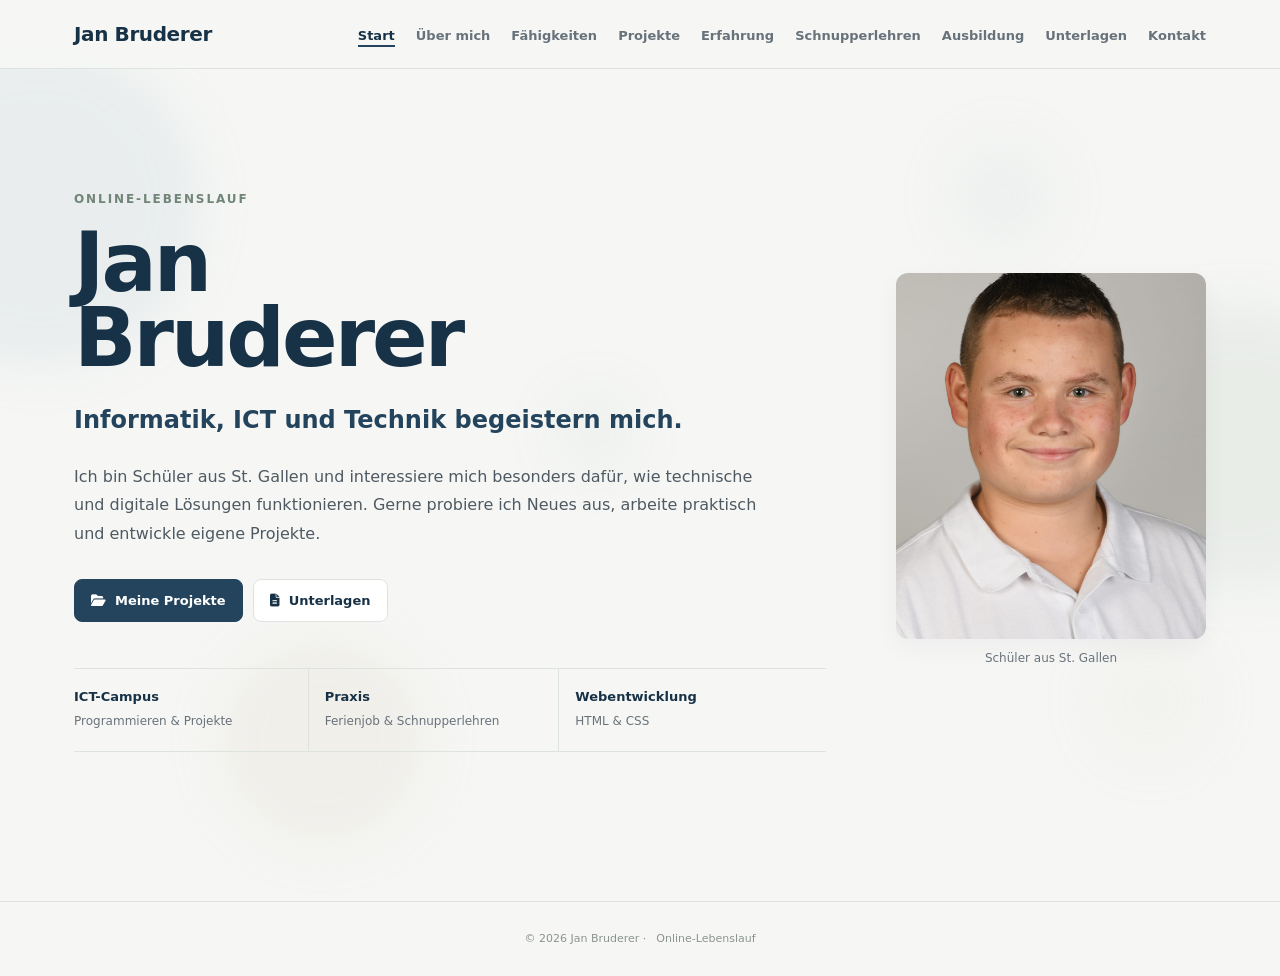
<file: index.html>
<!DOCTYPE html>
<html lang="de">

<head>
  <meta charset="UTF-8">

  <meta
    name="viewport"
    content="width=device-width, initial-scale=1.0"
  >

  <meta
    name="description"
    content="Online-Lebenslauf von Jan Bruderer – Schüler aus St. Gallen mit Interesse an Informatik, ICT und Technik."
  >

  <meta
    property="og:title"
    content="Jan Bruderer – Online-Lebenslauf"
  >

  <meta
    property="og:description"
    content="Schüler · Informatik · ICT · Technik"
  >

  <title>Jan Bruderer – Online-Lebenslauf</title>

  <link
    rel="stylesheet"
    href="style.css"
  >

  <link
    rel="stylesheet"
    href="https://cdnjs.cloudflare.com/ajax/libs/font-awesome/6.5.1/css/all.min.css"
  >

  <link
    rel="icon"
    href="data:image/svg+xml,<svg xmlns=%22http://www.w3.org/2000/svg%22 viewBox=%220 0 100 100%22><rect width=%22100%22 height=%22100%22 rx=%2220%22 fill=%22%2323445c%22/><text x=%2250%22 y=%2265%22 text-anchor=%22middle%22 font-size=%2246%22 font-family=%22Arial%22 font-weight=%22700%22 fill=%22white%22>JB</text></svg>"
  >

</head>


<body>


  <!-- ==============================
       HINTERGRUND
  =============================== -->

  <div class="bubbles">
    <div class="bubble"></div>
    <div class="bubble"></div>
    <div class="bubble"></div>
    <div class="bubble"></div>
    <div class="bubble"></div>
    <div class="bubble"></div>
  </div>


  <!-- ==============================
       NAVIGATION
  =============================== -->

  <nav class="navbar">

    <div class="nav-inner">

      <button
        class="logo"
        onclick="showPage('start')"
        type="button"
      >
        Jan Bruderer
      </button>


      <!-- Nur auf dem Handy sichtbar -->

      <button
        class="menu-toggle"
        id="menuToggle"
        aria-label="Navigation öffnen"
        aria-expanded="false"
        type="button"
      >
        <i class="fa-solid fa-bars"></i>
      </button>


      <div
        class="nav-links"
        id="navLinks"
      >

        <button
          class="active-btn"
          onclick="showPage('start')"
        >
          Start
        </button>

        <button onclick="showPage('ueber')">
          Über mich
        </button>

        <button onclick="showPage('faehigkeiten')">
          Fähigkeiten
        </button>

        <button onclick="showPage('projekte')">
          Projekte
        </button>

        <button onclick="showPage('erfahrung')">
          Erfahrung
        </button>

        <button onclick="showPage('schnupper')">
          Schnupperlehren
        </button>

        <button onclick="showPage('ausbildung')">
          Ausbildung
        </button>

        <button onclick="showPage('unterlagen')">
          Unterlagen
        </button>

        <button onclick="showPage('kontakt')">
          Kontakt
        </button>

      </div>

    </div>

  </nav>


  <!-- ==============================
       HAUPTINHALT
  =============================== -->

  <main class="page">


    <!-- ==============================
         START
    =============================== -->

    <section
      id="start"
      class="site-page active"
    >

      <div class="start-layout">


        <div class="start-text">

          <div class="eyebrow">
            Online-Lebenslauf
          </div>

          <h1>
            Jan<br>Bruderer
          </h1>

          <p class="subtitle">
            Informatik, ICT und Technik begeistern mich.
          </p>

          <p class="hero-text">
            Ich bin Schüler aus St. Gallen und interessiere mich besonders
            dafür, wie technische und digitale Lösungen funktionieren.
            Gerne probiere ich Neues aus, arbeite praktisch und entwickle
            eigene Projekte.
          </p>


          <div class="hero-buttons">

            <button
              class="primary-btn"
              onclick="showPage('projekte')"
            >
              <i class="fa-solid fa-folder-open"></i>
              Meine Projekte
            </button>

            <button
              class="secondary-btn"
              onclick="showPage('unterlagen')"
            >
              <i class="fa-solid fa-file-lines"></i>
              Unterlagen
            </button>

          </div>


          <div class="hero-highlights">

            <div>
              <strong>ICT-Campus</strong>
              <span>
                Programmieren & Projekte
              </span>
            </div>

            <div>
              <strong>Praxis</strong>
              <span>
                Ferienjob & Schnupperlehren
              </span>
            </div>

            <div>
              <strong>Webentwicklung</strong>
              <span>
                HTML & CSS
              </span>
            </div>

          </div>

        </div>


        <div class="photo-card">

          <img
            src="profilbild.jpg"
            alt="Portrait von Jan Bruderer"
          >

          <p>
            Schüler aus St. Gallen
          </p>

        </div>


      </div>

    </section>


    <!-- ==============================
         ÜBER MICH
    =============================== -->

    <section
      id="ueber"
      class="site-page section"
    >

      <div class="section-kicker">
        Persönlichkeit
      </div>

      <h2>
        Über mich
      </h2>

      <p class="section-intro">
        Technik interessiert mich nicht nur theoretisch.
        Ich möchte verstehen, ausprobieren und selbst etwas entwickeln.
      </p>


      <div class="about-grid">


        <article class="about-card">

          <div class="card-icon">
            <i class="fa-solid fa-laptop-code"></i>
          </div>

          <h3>
            Informatik & Technik
          </h3>

          <p>
            Im ICT-Campus beschäftige ich mich regelmässig mit
            Programmierung und digitalen Projekten. Besonders gefällt
            mir, dass ich Ideen direkt ausprobieren und selbst
            Lösungen entwickeln kann.
          </p>

        </article>


        <article class="about-card">

          <div class="card-icon">
            <i class="fa-solid fa-screwdriver-wrench"></i>
          </div>

          <h3>
            Praktisches Arbeiten
          </h3>

          <p>
            Durch verschiedene Schnupperlehren und meinen zweiwöchigen
            Ferienjob als Elektroinstallateur konnte ich technische
            Berufe direkt im Arbeitsalltag kennenlernen.
          </p>

        </article>


        <article class="about-card">

          <div class="card-icon">
            <i class="fa-solid fa-earth-europe"></i>
          </div>

          <h3>
            Selbstständigkeit
          </h3>

          <p>
            Während meines dreiwöchigen Sprachaufenthalts in England
            konnte ich mein Englisch verbessern, internationale
            Jugendliche kennenlernen und selbstständiger werden.
          </p>

        </article>


        <article class="about-card">

          <div class="card-icon">
            <i class="fa-solid fa-medal"></i>
          </div>

          <h3>
            Sport & Verantwortung
          </h3>

          <p>
            Durch Handball und Aikido habe ich gelernt, konzentriert
            zu bleiben, Verantwortung zu übernehmen und auch unter
            Druck nicht aufzugeben.
          </p>

        </article>


      </div>

    </section>


    <!-- ==============================
         FÄHIGKEITEN
    =============================== -->

    <section
      id="faehigkeiten"
      class="site-page section"
    >

      <div class="section-kicker">
        Kompetenzen
      </div>

      <h2>
        Fähigkeiten
      </h2>

      <p class="section-intro">
        Diese Fähigkeiten konnte ich durch Schule, Sport,
        ICT-Campus und praktische Erfahrungen entwickeln.
      </p>


      <div class="skills-grid">


        <div class="skill-card">

          <i class="fa-solid fa-computer"></i>

          <div>
            <strong>Informatik</strong>
            <span>ICT-Campus und ECDL</span>
          </div>

        </div>


        <div class="skill-card">

          <i class="fa-solid fa-code"></i>

          <div>
            <strong>HTML & CSS</strong>
            <span>Eigene Webseiten und Projekte</span>
          </div>

        </div>


        <div class="skill-card">

          <i class="fa-solid fa-brain"></i>

          <div>
            <strong>Logisches Denken</strong>
            <span>Programmieren und Schule</span>
          </div>

        </div>


        <div class="skill-card">

          <i class="fa-solid fa-gears"></i>

          <div>
            <strong>Technisches Verständnis</strong>
            <span>Praxis und Schnupperlehren</span>
          </div>

        </div>


        <div class="skill-card">

          <i class="fa-solid fa-people-group"></i>

          <div>
            <strong>Teamfähigkeit</strong>
            <span>Handball und praktische Arbeit</span>
          </div>

        </div>


        <div class="skill-card">

          <i class="fa-solid fa-bullseye"></i>

          <div>
            <strong>Konzentration</strong>
            <span>Aikido, Sport und Schule</span>
          </div>

        </div>


        <div class="skill-card">

          <i class="fa-solid fa-person-running"></i>

          <div>
            <strong>Ausdauer</strong>
            <span>Sport, Schule und ICT-Campus</span>
          </div>

        </div>


        <div class="skill-card">

          <i class="fa-solid fa-handshake"></i>

          <div>
            <strong>Verantwortung</strong>
            <span>Aikido Kindertraining</span>
          </div>

        </div>


      </div>

    </section>


    <!-- ==============================
         PROJEKTE
    =============================== -->

    <section
      id="projekte"
      class="site-page section"
    >

      <div class="section-kicker">
        Eigene Arbeiten
      </div>

      <h2>
        Projekte
      </h2>

      <p class="section-intro">
        Kleine Projekte, an denen ich selbst gearbeitet habe und bei
        denen ich meine Kenntnisse in HTML und CSS praktisch anwenden konnte.
      </p>


      <div class="projects-grid">


        <!-- GAME PORTAL -->

        <article class="project-card">

          <div class="project-symbol">
            <i class="fa-solid fa-gamepad"></i>
          </div>


          <div class="project-content">

            <span class="project-number">
              Projekt 01
            </span>

            <h3>
              Game-Portal
            </h3>

            <p>
              Eine eigene Webseite mit verschiedenen kleinen Spielen.
              Dabei habe ich vor allem den Aufbau der Webseite,
              die Navigation und das Design mit HTML und CSS umgesetzt.
            </p>


            <div class="project-tags">
              <span>HTML</span>
              <span>CSS</span>
              <span>Webdesign</span>
            </div>


            <a
              class="project-button"
              href="https://janbruderer.github.io/Game-Portal/"
              target="_blank"
              rel="noopener noreferrer"
            >
              Webseite ansehen
              <i class="fa-solid fa-arrow-up-right-from-square"></i>
            </a>

          </div>

        </article>


        <!-- HOCHZEITSSÄNGERIN -->

        <article class="project-card">

          <div class="project-symbol">
            <i class="fa-solid fa-microphone-lines"></i>
          </div>


          <div class="project-content">

            <span class="project-number">
              Projekt 02
            </span>

            <h3>
              Webseite für meine Schwester
            </h3>

            <p>
              Für meine Schwester habe ich eine Webseite für ihre Tätigkeit
              als Hochzeitssängerin erstellt. Dabei habe ich mich mit dem
              Aufbau einer Webseite, der Gestaltung und einer
              übersichtlichen Navigation beschäftigt.
            </p>


            <div class="project-tags">
              <span>HTML</span>
              <span>CSS</span>
              <span>Webdesign</span>
            </div>


            <a
              class="project-button"
              href="https://janbruderer.github.io/Kristina--Weddingsinger/"
              target="_blank"
              rel="noopener noreferrer"
            >
              Webseite ansehen
              <i class="fa-solid fa-arrow-up-right-from-square"></i>
            </a>

          </div>

        </article>


      </div>

    </section>


    <!-- ==============================
         ERFAHRUNG
    =============================== -->

    <section
      id="erfahrung"
      class="site-page section"
    >

      <div class="section-kicker">
        Praxis
      </div>

      <h2>
        Praktische Erfahrung
      </h2>

      <p class="section-intro">
        Erfahrungen, bei denen ich ausserhalb der Schule viel lernen konnte.
      </p>


      <div class="experience-list">


        <!-- ELEKTRO BINDER -->

        <article class="experience-card">

          <div class="experience-dot"></div>

          <div class="experience-date">
            Sommer 2026
          </div>

          <h3>
            Ferienjob Elektroinstallateur
          </h3>

          <div class="experience-company">
            Elektro Binder AG · 2 Wochen
          </div>

          <p>
            Im Sommer 2026 arbeitete ich während zwei Wochen bei der
            Elektro Binder AG. Dabei erhielt ich einen vertieften Einblick
            in den Berufsalltag eines Elektroinstallateurs und konnte bei
            verschiedenen praktischen Arbeiten mithelfen.
          </p>

          <p>
            Ich lernte neue Werkzeuge, Materialien und Arbeitsabläufe kennen
            und konnte mein technisches Verständnis weiterentwickeln.
            Besonders gefallen hat mir, dass ich vieles direkt in der Praxis
            ausprobieren und dabei viel Neues lernen konnte.
          </p>

          <p>
            Der Ferienjob hat mir zudem gezeigt, wie wichtig sorgfältiges
            Arbeiten, Zuverlässigkeit und Teamarbeit sind.
          </p>

        </article>


        <!-- SPRACHAUFENTHALT -->

        <article class="experience-card">

          <div class="experience-dot"></div>

          <div class="experience-date">
            Sommer 2025
          </div>

          <h3>
            Sprachaufenthalt in Torquay
          </h3>

          <div class="experience-company">
            England · 3 Wochen
          </div>

          <p>
            Während meines dreiwöchigen Sprachaufenthalts in Torquay
            besuchte ich eine Sprachschule und konnte mein Englisch
            im Alltag anwenden und verbessern.
          </p>

          <p>
            Ich lernte Jugendliche aus verschiedenen Ländern kennen
            und wurde selbstständiger, da ich mehrere Wochen alleine
            im Ausland unterwegs war.
          </p>


          <div class="button-row">

            <a
              href="https://www.esl.ch/de/lp/sprachaufenthalte"
              target="_blank"
              rel="noopener noreferrer"
            >
              ESL
              <i class="fa-solid fa-arrow-up-right-from-square"></i>
            </a>

            <a
              href="https://www.kaplaninternational.com/language-schools/united-kingdom/torquay"
              target="_blank"
              rel="noopener noreferrer"
            >
              Kaplan
              <i class="fa-solid fa-arrow-up-right-from-square"></i>
            </a>

            <a
              href="sprachaufenthalt.pdf"
              target="_blank"
            >
              Zertifikat öffnen
            </a>

          </div>

        </article>


        <!-- ICT CAMPUS -->

        <article class="experience-card">

          <div class="experience-dot"></div>

          <div class="experience-date">
            seit Mai 2025
          </div>

          <h3>
            ICT-Campus
          </h3>

          <div class="experience-company">
            ICT Scouts / ICT Campus
          </div>

          <p>
            Im ICT-Campus beschäftige ich mich jeden zweiten Samstag
            während vier Stunden mit Informatik und Programmierung.
            Dabei lerne ich verschiedene Programmierkonzepte kennen,
            experimentiere mit neuen Ideen und arbeite an eigenen Projekten.
          </p>


          <div class="button-row">

            <a
              href="https://www.ict-scouts.ch/de/campus/index.php"
              target="_blank"
              rel="noopener noreferrer"
            >
              ICT-Campus
              <i class="fa-solid fa-arrow-up-right-from-square"></i>
            </a>

            <a
              href="ict-campus.pdf"
              target="_blank"
            >
              Zertifikat öffnen
            </a>

          </div>

        </article>


        <!-- AIKIDO -->

        <article class="experience-card">

          <div class="experience-dot"></div>

          <div class="experience-date">
            seit 2022
          </div>

          <h3>
            Aikido Kindertraining
          </h3>

          <div class="experience-company">
            Unterstützung als Trainer
          </div>

          <p>
            Beim Aikido unterstütze ich das Kindertraining.
            Dabei übernehme ich Verantwortung, helfe jüngeren Teilnehmenden
            und unterstütze beim Erklären und Vorzeigen von Übungen.
          </p>

        </article>


      </div>

    </section>


    <!-- ==============================
         SCHNUPPERLEHREN
    =============================== -->

    <section
      id="schnupper"
      class="site-page section"
    >

      <div class="section-kicker">
        Berufswahl
      </div>

      <h2>
        Schnupperlehren
      </h2>

      <p class="section-intro">
        Durch verschiedene Schnupperlehren konnte ich technische
        und ICT-Berufe direkt kennenlernen und miteinander vergleichen.
      </p>


      <div class="job-grid">


        <!-- GEBÄUDEINFORMATIKER -->

        <article class="job-card">

          <div class="job-heading">

            <div class="job-icon">
              <i class="fa-solid fa-building"></i>
            </div>

            <h3>
              Gebäudeinformatiker EFZ
            </h3>

          </div>


          <div class="job-entry">

            <a
              href="https://lehmann.ch/"
              target="_blank"
              rel="noopener noreferrer"
              class="company-link"
            >
              Lehmann Elektro AG
              <i class="fa-solid fa-arrow-up-right-from-square"></i>
            </a>

            <span>
              26. September 2025
            </span>

          </div>


          <div class="job-entry">

            <a
              href="https://www.baumann-electro.ch/de/"
              target="_blank"
              rel="noopener noreferrer"
              class="company-link"
            >
              Baumann Electro AG
              <i class="fa-solid fa-arrow-up-right-from-square"></i>
            </a>

            <span>
              9.–10. Oktober 2025
            </span>

            <a
              class="small-document-link"
              href="bericht-baumann-gebaeudeinformatiker.pdf"
              target="_blank"
            >
              Schnupperbericht öffnen
            </a>

          </div>


          <div class="job-entry">

            <a
              href="https://www.bichler.ch/"
              target="_blank"
              rel="noopener noreferrer"
              class="company-link"
            >
              Bichler + Partner AG
              <i class="fa-solid fa-arrow-up-right-from-square"></i>
            </a>

            <span>
              5. Februar 2026
            </span>

            <a
              class="small-document-link"
              href="bericht-bichler-partner.pdf"
              target="_blank"
            >
              Schnupperbericht öffnen
            </a>

          </div>


          <div class="job-entry">

            <a
              href="https://www.ibg.ch/engineering"
              target="_blank"
              rel="noopener noreferrer"
              class="company-link"
            >
              IBG Engineering AG
              <i class="fa-solid fa-arrow-up-right-from-square"></i>
            </a>

            <span>
              22. November 2025
            </span>

          </div>


          <div class="job-entry">

            <a
              href="https://www.flughafen-zuerich.ch/de/unternehmen"
              target="_blank"
              rel="noopener noreferrer"
              class="company-link"
            >
              Flughafen Zürich AG
              <i class="fa-solid fa-arrow-up-right-from-square"></i>
            </a>

            <span>
              21. April 2026
            </span>

            <a
              class="small-document-link"
              href="bericht-flughafen-zuerich.pdf"
              target="_blank"
            >
              Schnupperbericht öffnen
            </a>

          </div>


          <div class="job-entry">

            <a
              href="https://www.techcom.ch/"
              target="_blank"
              rel="noopener noreferrer"
              class="company-link"
            >
              TechCom electro AG
              <i class="fa-solid fa-arrow-up-right-from-square"></i>
            </a>

            <span>
              23.–24. April 2026
            </span>

            <a
              class="small-document-link"
              href="bericht-techcom.pdf"
              target="_blank"
            >
              Schnupperbericht öffnen
            </a>

          </div>

        </article>


        <!-- ELEKTROINSTALLATEUR -->

        <article class="job-card">

          <div class="job-heading">

            <div class="job-icon">
              <i class="fa-solid fa-bolt"></i>
            </div>

            <h3>
              Elektroinstallateur EFZ
            </h3>

          </div>


          <div class="job-entry">

            <a
              href="https://www.baumann-electro.ch/de/"
              target="_blank"
              rel="noopener noreferrer"
              class="company-link"
            >
              Baumann Electro AG
              <i class="fa-solid fa-arrow-up-right-from-square"></i>
            </a>

            <span>
              7.–8. Oktober 2025
            </span>

          </div>


          <div class="job-entry">

            <a
              href="https://www.etavis.ch/"
              target="_blank"
              rel="noopener noreferrer"
              class="company-link"
            >
              ETAVIS
              <i class="fa-solid fa-arrow-up-right-from-square"></i>
            </a>

            <span>
              20. April 2026
            </span>

          </div>

        </article>


        <!-- MULTIMEDIAELEKTRONIKER -->

        <article class="job-card">

          <div class="job-heading">

            <div class="job-icon">
              <i class="fa-solid fa-tv"></i>
            </div>

            <h3>
              Multimediaelektroniker EFZ
            </h3>

          </div>


          <div class="job-entry">

            <a
              href="https://www.sak.ch/"
              target="_blank"
              rel="noopener noreferrer"
              class="company-link"
            >
              St. Gallisch-Appenzellische Kraftwerke AG
              <i class="fa-solid fa-arrow-up-right-from-square"></i>
            </a>

            <span>
              7. Januar 2026
            </span>

          </div>

        </article>


        <!-- ELEKTRONIKER -->

        <article class="job-card">

          <div class="job-heading">

            <div class="job-icon">
              <i class="fa-solid fa-microchip"></i>
            </div>

            <h3>
              Elektroniker EFZ
            </h3>

          </div>


          <div class="job-entry">

            <a
              href="https://www.gesys.ch/"
              target="_blank"
              rel="noopener noreferrer"
              class="company-link"
            >
              Grossenbacher Systeme AG
              <i class="fa-solid fa-arrow-up-right-from-square"></i>
            </a>

            <span>
              16. November 2025 · ½ Tag
            </span>

          </div>

        </article>


        <!-- AUTOMATIKER -->

        <article class="job-card">

          <div class="job-heading">

            <div class="job-icon">
              <i class="fa-solid fa-robot"></i>
            </div>

            <h3>
              Automatiker EFZ
            </h3>

          </div>


          <div class="job-entry">

            <a
              href="https://schmidautomation.com/"
              target="_blank"
              rel="noopener noreferrer"
              class="company-link"
            >
              Schmid Automation AG
              <i class="fa-solid fa-arrow-up-right-from-square"></i>
            </a>

            <span>
              12. Februar 2026
            </span>

            <a
              class="small-document-link"
              href="bericht-schmid-automation.pdf"
              target="_blank"
            >
              Schnupperbericht öffnen
            </a>

          </div>

        </article>


        <!-- ICT-FACHMANN -->

        <article class="job-card">

          <div class="job-heading">

            <div class="job-icon">
              <i class="fa-solid fa-network-wired"></i>
            </div>

            <h3>
              ICT-Fachmann EFZ
            </h3>

          </div>


          <div class="job-entry">

            <a
              href="https://www.h-och.ch/"
              target="_blank"
              rel="noopener noreferrer"
              class="company-link"
            >
              HOCH Health Ostschweiz
              <i class="fa-solid fa-arrow-up-right-from-square"></i>
            </a>

            <span>
              1. April 2026
            </span>

            <a
              class="small-document-link"
              href="bericht-hoch-health.pdf"
              target="_blank"
            >
              Schnupperbericht öffnen
            </a>

          </div>


          <div class="job-entry">

            <a
              href="https://www.raiffeisen.ch/rch/de.html"
              target="_blank"
              rel="noopener noreferrer"
              class="company-link"
            >
              Raiffeisen Schweiz
              <i class="fa-solid fa-arrow-up-right-from-square"></i>
            </a>

            <span>
              27. April 2026 · Infoanlass
            </span>

            <a
              class="small-document-link"
              href="bericht-raiffeisen-bestaetigung.pdf"
              target="_blank"
            >
              Bestätigung öffnen
            </a>

          </div>

        </article>


        <!-- WEITERES -->

        <article class="job-card job-wide">

          <div class="job-heading">

            <div class="job-icon">
              <i class="fa-solid fa-circle-info"></i>
            </div>

            <h3>
              Weitere Berufsinformation
            </h3>

          </div>


          <div class="job-entry">

            <strong>
              Infoabend Abacus
            </strong>

            <span>
              12. März 2026
            </span>

            <p>
              Informatiker EFZ Plattformentwicklung,
              Informatiker EFZ Applikationsentwicklung
              und ICT-Fachmann EFZ
            </p>

          </div>

        </article>


      </div>

    </section>


    <!-- ==============================
         AUSBILDUNG
    =============================== -->

    <section
      id="ausbildung"
      class="site-page section"
    >

      <div class="section-kicker">
        Schule & Sprachen
      </div>

      <h2>
        Ausbildung
      </h2>


      <div class="education-grid">


        <!-- SCHULE -->

        <article class="timeline-card">

          <h3>
            Schulbildung
          </h3>


          <div class="timeline-item">

            <span class="timeline-year">
              seit 2024
            </span>

            <div>

              <strong>
                Sekundarstufe
              </strong>

              <p>
                Flade – Klosterschulhaus St. Gallen
              </p>

            </div>

          </div>


          <div class="timeline-item">

            <span class="timeline-year">
              2018–2024
            </span>

            <div>

              <strong>
                Primarschule
              </strong>

              <p>
                Primarschule Feldli · St. Gallen
              </p>

            </div>

          </div>

        </article>


        <!-- SPRACHEN -->

        <article class="timeline-card">

          <h3>
            Sprachen
          </h3>


          <div class="language-row">

            <strong>
              Deutsch
            </strong>

            <span>
              Muttersprache
            </span>

          </div>


          <div class="language-row">

            <strong>
              Tschechisch
            </strong>

            <span>
              Muttersprache
            </span>

          </div>


          <div class="language-row">

            <strong>
              Englisch
            </strong>

            <span>
              Fortgeschritten
            </span>

          </div>


          <div class="language-row">

            <strong>
              Französisch
            </strong>

            <span>
              Grundkenntnisse
            </span>

          </div>


        </article>


      </div>


      <h3 class="subheading">
        Interessen
      </h3>


      <div class="tags">

        <span>Aikido</span>
        <span>Handball</span>
        <span>Torwart</span>
        <span>Informatik</span>
        <span>ICT-Campus</span>
        <span>Technik</span>

      </div>

    </section>


    <!-- ==============================
         UNTERLAGEN
    =============================== -->

    <section
      id="unterlagen"
      class="site-page section"
    >

      <div class="section-kicker">
        Bewerbung
      </div>

      <h2>
        Unterlagen
      </h2>

      <p class="section-intro">
        Die wichtigsten Bewerbungsunterlagen und Nachweise
        können direkt als PDF geöffnet werden.
      </p>


      <!-- BEWERBUNGSUNTERLAGEN -->

      <h3 class="document-group-title">
        Bewerbungsunterlagen
      </h3>


      <div class="documents-list">


        <div class="document-row">

          <div class="document-icon">
            <i class="fa-solid fa-file-lines"></i>
          </div>

          <div class="document-info">

            <strong>
              Lebenslauf
            </strong>

            <span>
              Vollständiger Lebenslauf als PDF
            </span>

          </div>

          <a
            href="lebenslauf.pdf"
            target="_blank"
          >
            PDF öffnen
          </a>

        </div>


        <div class="document-row">

          <div class="document-icon">
            <i class="fa-solid fa-graduation-cap"></i>
          </div>

          <div class="document-info">

            <strong>
              Zeugnisse
            </strong>

            <span>
              Aktuelle Schulzeugnisse
            </span>

          </div>

          <a
            href="zeugnisse.pdf"
            target="_blank"
          >
            PDF öffnen
          </a>

        </div>


      </div>


      <!-- ZERTIFIKATE -->

      <h3 class="document-group-title">
        Zertifikate & Nachweise
      </h3>


      <div class="documents-list">


        <div class="document-row">

          <div class="document-icon">
            <i class="fa-solid fa-code"></i>
          </div>

          <div class="document-info">

            <strong>
              ICT-Campus
            </strong>

            <span>
              Teilnahmebestätigung
            </span>

          </div>

          <a
            href="ict-campus.pdf"
            target="_blank"
          >
            PDF öffnen
          </a>

        </div>


        <div class="document-row">

          <div class="document-icon">
            <i class="fa-solid fa-earth-europe"></i>
          </div>

          <div class="document-info">

            <strong>
              Sprachaufenthalt England
            </strong>

            <span>
              Kaplan Torquay
            </span>

          </div>

          <a
            href="sprachaufenthalt.pdf"
            target="_blank"
          >
            PDF öffnen
          </a>

        </div>


        <div class="document-row">

          <div class="document-icon">
            <i class="fa-solid fa-computer"></i>
          </div>

          <div class="document-info">

            <strong>
              ECDL
            </strong>

            <span>
              Informatik-Zertifikat
            </span>

          </div>

          <a
            href="ecdl.pdf"
            target="_blank"
          >
            PDF öffnen
          </a>

        </div>


        <div class="document-row">

          <div class="document-icon">
            <i class="fa-solid fa-chart-column"></i>
          </div>

          <div class="document-info">

            <strong>
              Stellwerk
            </strong>

            <span>
              Stellwerk-Ergebnisse
            </span>

          </div>

          <a
            href="stellwerk.pdf"
            target="_blank"
          >
            PDF öffnen
          </a>

        </div>


        <div class="document-row upcoming">

          <div class="document-icon">
            <i class="fa-solid fa-language"></i>
          </div>

          <div class="document-info">

            <strong>
              Cambridge B2 First
            </strong>

            <span>
              Prüfung geplant für Frühling 2027
            </span>

          </div>

          <div class="planned-label">
            geplant
          </div>

        </div>


      </div>

    </section>


    <!-- ==============================
         KONTAKT
    =============================== -->

    <section
      id="kontakt"
      class="site-page section"
    >

      <div class="section-kicker">
        Kontakt
      </div>

      <h2>
        Kontakt aufnehmen
      </h2>

      <p class="section-intro">
        Für Fragen oder im Zusammenhang mit einer Bewerbung
        bin ich gerne erreichbar.
      </p>


      <div class="contact-grid">


        <!-- E-MAIL -->

        <a
          class="contact-card"
          href="mailto:Jan.bruderer11@gmail.com"
        >

          <div class="contact-icon">
            <i class="fa-solid fa-envelope"></i>
          </div>

          <div>

            <span>
              E-Mail
            </span>

            <strong>
              Jan.bruderer11@gmail.com
            </strong>

          </div>

        </a>


        <!-- WOHNORT -->

        <div class="contact-card">

          <div class="contact-icon">
            <i class="fa-solid fa-location-dot"></i>
          </div>

          <div>

            <span>
              Wohnort
            </span>

            <strong>
              St. Gallen
            </strong>

          </div>

        </div>


      </div>


      <!-- DATENSCHUTZ -->

      <div class="privacy-note">

        <i class="fa-solid fa-shield-halved"></i>

        <p>
          Vollständige Kontaktdaten, Adresse und weitere persönliche
          Angaben befinden sich in meinen Bewerbungsunterlagen.
        </p>

      </div>


      <!-- REFERENZEN -->

      <h3 class="subheading">
        Referenzen
      </h3>


      <div class="reference-simple">

        <i class="fa-solid fa-user-check"></i>

        <div>

          <strong>
            Referenzen gerne auf Anfrage
          </strong>

          <p>
            Kontaktdaten meiner Lehrpersonen stelle ich bei einer
            Bewerbung gerne zur Verfügung.
          </p>

        </div>

      </div>


    </section>


  </main>


  <!-- ==============================
       FOOTER
  =============================== -->

  <footer>

    <span>
      © 2026 Jan Bruderer
    </span>

    <span>
      Online-Lebenslauf
    </span>

  </footer>


  <!-- ==============================
       JAVASCRIPT
  =============================== -->

  <script>

    const menuToggle =
      document.getElementById("menuToggle");

    const navLinks =
      document.getElementById("navLinks");


    /* ==========================
       HAMBURGER MENÜ
    ========================== */

    menuToggle.addEventListener(
      "click",
      function () {

        const isOpen =
          navLinks.classList.toggle("open");


        menuToggle.setAttribute(
          "aria-expanded",
          isOpen
        );


        menuToggle.innerHTML =
          isOpen
            ? '<i class="fa-solid fa-xmark"></i>'
            : '<i class="fa-solid fa-bars"></i>';

      }
    );


    /* ==========================
       SEITEN WECHSELN
    ========================== */

    function showPage(pageId) {

      const pages =
        document.querySelectorAll(".site-page");

      const buttons =
        document.querySelectorAll(
          ".nav-links button"
        );


      /* Alle Seiten ausblenden */

      pages.forEach(page => {

        page.classList.remove("active");

      });


      /* Gewählte Seite anzeigen */

      const selectedPage =
        document.getElementById(pageId);


      if (selectedPage) {

        selectedPage.classList.add("active");

      }


      /* Navigation zurücksetzen */

      buttons.forEach(button => {

        button.classList.remove(
          "active-btn"
        );

      });


      /* Aktiven Menüpunkt suchen */

      const activeButton =
        Array.from(buttons).find(
          button => {

            const onclick =
              button.getAttribute("onclick");

            return (
              onclick &&
              onclick.includes(pageId)
            );

          }
        );


      /* Aktiven Menüpunkt markieren */

      if (activeButton) {

        activeButton.classList.add(
          "active-btn"
        );

      }


      /* Handy-Menü schliessen */

      closeMenu();


      /* Nach oben scrollen */

      window.scrollTo({
        top: 0,
        behavior: "smooth"
      });

    }


    /* ==========================
       MENÜ SCHLIESSEN
    ========================== */

    function closeMenu() {

      navLinks.classList.remove("open");


      menuToggle.setAttribute(
        "aria-expanded",
        "false"
      );


      menuToggle.innerHTML =
        '<i class="fa-solid fa-bars"></i>';

    }


    /* ==========================
       RESIZE
    ========================== */

    window.addEventListener(
      "resize",
      function () {

        if (window.innerWidth > 760) {

          closeMenu();

        }

      }
    );


    /* ==========================
       AUSSERHALB DES MENÜS KLICKEN
    ========================== */

    document.addEventListener(
      "click",
      function (event) {

        if (
          window.innerWidth <= 760 &&
          navLinks.classList.contains("open") &&
          !navLinks.contains(event.target) &&
          !menuToggle.contains(event.target)
        ) {

          closeMenu();

        }

      }
    );

  </script>


</body>

</html>
</file>
<file: style.css>
:root {
  --bg: #f6f7f5;
  --surface: #ffffff;
  --surface-soft: #eef1ee;

  --text: #17212a;
  --muted: #68727b;

  --primary: #23445c;
  --primary-dark: #173247;

  --accent: #718578;

  --border: #dde3df;

  --shadow:
    0 8px 26px rgba(24, 33, 42, 0.045);

  --radius: 12px;
}


/* ==================================================
   BASIS
================================================== */

* {
  box-sizing: border-box;
}

html {
  scroll-behavior: smooth;
}

body {
  margin: 0;
  min-height: 100vh;

  background: var(--bg);
  color: var(--text);

  font-family:
    system-ui,
    -apple-system,
    BlinkMacSystemFont,
    "Segoe UI",
    sans-serif;

  line-height: 1.65;
  overflow-x: hidden;

  -webkit-font-smoothing: antialiased;
}

button,
a {
  font-family: inherit;
}

button {
  color: inherit;
}

a {
  color: inherit;
  text-decoration: none;
}

img {
  max-width: 100%;
}

::selection {
  background: rgba(35, 68, 92, 0.16);
}


/* ==================================================
   BUBBLES
================================================== */

.bubbles {
  position: fixed;
  inset: 0;

  z-index: 0;

  overflow: hidden;
  pointer-events: none;
}

.bubble {
  position: absolute;

  border-radius: 50%;

  filter: blur(28px);
  opacity: 0.12;

  animation:
    bubbleMove 26s ease-in-out infinite;
}

.bubble:nth-child(1) {
  width: 320px;
  height: 320px;

  left: -120px;
  top: 5%;

  background: #8ba6bb;
}

.bubble:nth-child(2) {
  width: 280px;
  height: 280px;

  right: -100px;
  top: 34%;

  background: #8da18f;

  animation-delay: -8s;
}

.bubble:nth-child(3) {
  width: 210px;
  height: 210px;

  left: 17%;
  bottom: 6%;

  background: #c7b597;

  animation-delay: -13s;
}

.bubble:nth-child(4) {
  width: 120px;
  height: 120px;

  right: 17%;
  top: 15%;

  background: #9dadb7;

  opacity: 0.08;
}

.bubble:nth-child(5) {
  width: 90px;
  height: 90px;

  left: 43%;
  top: 43%;

  background: #91a493;

  opacity: 0.07;
}

.bubble:nth-child(6) {
  width: 130px;
  height: 130px;

  right: 5%;
  bottom: 15%;

  background: #c6bda8;

  opacity: 0.07;
}

@keyframes bubbleMove {
  0%,
  100% {
    transform: translate3d(0, 0, 0);
  }

  50% {
    transform: translate3d(24px, -24px, 0);
  }
}


/* ==================================================
   NAVIGATION
================================================== */

.navbar {
  position: sticky;
  top: 0;

  z-index: 1000;

  background:
    rgba(246, 247, 245, 0.94);

  backdrop-filter: blur(14px);

  border-bottom:
    1px solid var(--border);
}

.nav-inner {
  max-width: 1180px;
  margin: 0 auto;

  min-height: 68px;

  padding:
    0 24px;

  display: flex;
  align-items: center;
  justify-content: space-between;

  gap: 30px;
}

.logo {
  border: 0;
  padding: 0;

  background: transparent;

  color: var(--primary-dark);

  font-size: 20px;
  font-weight: 800;

  letter-spacing: -0.4px;

  cursor: pointer;
  white-space: nowrap;
}

.nav-links {
  display: flex;
  align-items: center;

  gap: 21px;
}

.nav-links button {
  position: relative;

  border: 0;

  padding:
    23px 0 20px;

  background: transparent;

  color: var(--muted);

  font-size: 13px;
  font-weight: 600;

  cursor: pointer;

  transition:
    color 0.18s ease;
}

.nav-links button::after {
  content: "";

  position: absolute;

  left: 0;
  bottom: 16px;

  width: 0;
  height: 2px;

  background: var(--primary);

  transition:
    width 0.18s ease;
}

.nav-links button:hover,
.nav-links button.active-btn {
  color: var(--primary-dark);
}

.nav-links button.active-btn {
  font-weight: 750;
}

.nav-links button:hover::after,
.nav-links button.active-btn::after {
  width: 100%;
}

.menu-toggle {
  display: none;
}


/* ==================================================
   PAGE
================================================== */

.page {
  position: relative;

  z-index: 2;

  max-width: 1180px;
  margin: 0 auto;

  padding:
    62px 24px 90px;
}

.site-page {
  display: none;
}

.site-page.active {
  display: block;

  animation:
    pageIn 0.28s ease;
}

@keyframes pageIn {
  from {
    opacity: 0;
    transform: translateY(6px);
  }

  to {
    opacity: 1;
    transform: translateY(0);
  }
}


/* ==================================================
   START
================================================== */

.start-layout {
  display: grid;

  grid-template-columns:
    minmax(0, 1fr) 310px;

  align-items: center;

  gap: 70px;

  min-height:
    calc(100vh - 220px);
}

.eyebrow,
.section-kicker {
  color: var(--accent);

  font-size: 12px;
  font-weight: 800;

  letter-spacing: 0.16em;

  text-transform: uppercase;
}

.eyebrow {
  margin-bottom: 15px;
}

h1 {
  margin: 0;

  color: var(--primary-dark);

  font-size:
    clamp(54px, 7vw, 82px);

  line-height: 0.92;

  letter-spacing: -3px;

  font-weight: 820;
}

.subtitle {
  margin:
    25px 0 0;

  color: var(--primary);

  font-size:
    clamp(19px, 2vw, 24px);

  font-weight: 650;
}

.hero-text {
  max-width: 690px;

  margin:
    22px 0 0;

  color: #4e5961;

  font-size: 16px;

  line-height: 1.8;
}

.hero-buttons {
  display: flex;
  flex-wrap: wrap;

  gap: 10px;

  margin-top: 30px;
}

.hero-buttons button {
  min-height: 43px;

  display: inline-flex;
  align-items: center;

  gap: 9px;

  padding:
    10px 16px;

  border-radius: 8px;

  font-size: 13px;
  font-weight: 700;

  cursor: pointer;

  transition:
    transform 0.18s ease,
    background 0.18s ease,
    border-color 0.18s ease;
}

.primary-btn {
  border:
    1px solid var(--primary);

  background:
    var(--primary);

  color: white;
}

.secondary-btn {
  border:
    1px solid var(--border);

  background:
    var(--surface);

  color:
    var(--primary-dark);
}

.primary-btn:hover {
  background:
    var(--primary-dark);

  transform:
    translateY(-2px);
}

.secondary-btn:hover {
  border-color:
    #bac6c0;

  background:
    var(--surface-soft);

  transform:
    translateY(-2px);
}


/* Highlights */

.hero-highlights {
  display: grid;

  grid-template-columns:
    repeat(3, 1fr);

  margin-top: 46px;

  border-top:
    1px solid var(--border);

  border-bottom:
    1px solid var(--border);
}

.hero-highlights div {
  padding:
    17px 16px 17px 0;
}

.hero-highlights div:not(:last-child) {
  margin-right: 16px;

  border-right:
    1px solid var(--border);
}

.hero-highlights strong {
  display: block;

  color: var(--primary-dark);

  font-size: 13px;
}

.hero-highlights span {
  color: var(--muted);

  font-size: 12px;
}


/* Foto */

.photo-card img {
  display: block;

  width: 100%;

  aspect-ratio:
    1 / 1.18;

  object-fit: cover;

  border-radius:
    var(--radius);

  box-shadow:
    var(--shadow);
}

.photo-card p {
  margin:
    10px 0 0;

  color: var(--muted);

  font-size: 12px;

  text-align: center;
}


/* ==================================================
   SECTIONS
================================================== */

.section-kicker {
  margin-bottom: 8px;
}

.section h2 {
  margin:
    0 0 14px;

  color: var(--primary-dark);

  font-size:
    clamp(31px, 4vw, 42px);

  line-height: 1.15;

  letter-spacing: -1.2px;
}

.section-intro {
  max-width: 720px;

  margin:
    0 0 36px;

  color: var(--muted);

  font-size: 15px;
}

.subheading {
  margin:
    46px 0 18px;

  color: var(--primary-dark);

  font-size: 21px;
}


/* ==================================================
   ÜBER MICH
================================================== */

.about-grid {
  display: grid;

  grid-template-columns:
    repeat(2, 1fr);

  gap: 16px;
}

.about-card {
  padding: 25px;

  background:
    var(--surface);

  border:
    1px solid var(--border);

  border-radius:
    var(--radius);

  transition:
    transform 0.18s ease,
    border-color 0.18s ease;
}

.about-card:hover {
  transform:
    translateY(-2px);

  border-color:
    #c9d1cd;
}

.card-icon {
  width: 38px;
  height: 38px;

  display: grid;
  place-items: center;

  margin-bottom: 20px;

  border-radius: 8px;

  background:
    var(--surface-soft);

  color:
    var(--primary);
}

.about-card h3 {
  margin:
    0 0 10px;

  color:
    var(--primary-dark);

  font-size: 18px;
}

.about-card p {
  margin: 0;

  color: #515c64;

  font-size: 14px;
}


/* ==================================================
   FÄHIGKEITEN
================================================== */

.skills-grid {
  display: grid;

  grid-template-columns:
    repeat(2, 1fr);

  border-top:
    1px solid var(--border);
}

.skill-card {
  display: flex;

  align-items: center;

  gap: 15px;

  min-height: 86px;

  padding:
    16px 6px;

  border-bottom:
    1px solid var(--border);
}

.skill-card:nth-child(odd) {
  padding-right: 25px;

  border-right:
    1px solid var(--border);
}

.skill-card:nth-child(even) {
  padding-left: 25px;
}

.skill-card > i {
  width: 32px;

  color:
    var(--accent);

  font-size: 17px;

  text-align: center;
}

.skill-card strong {
  display: block;

  color:
    var(--primary-dark);

  font-size: 14px;
}

.skill-card span {
  color:
    var(--muted);

  font-size: 12px;
}


/* ==================================================
   PROJEKTE
================================================== */

.projects-grid {
  display: grid;

  grid-template-columns:
    repeat(2, minmax(0, 1fr));

  gap: 18px;
}

.project-card {
  display: flex;
  flex-direction: column;

  padding: 28px;

  background:
    var(--surface);

  border:
    1px solid var(--border);

  border-radius:
    var(--radius);

  transition:
    transform 0.18s ease,
    border-color 0.18s ease;
}

.project-card:hover {
  transform:
    translateY(-2px);

  border-color:
    #c6d0ca;
}

.project-symbol {
  width: 48px;
  height: 48px;

  display: grid;
  place-items: center;

  margin-bottom: 25px;

  border-radius: 9px;

  background:
    var(--surface-soft);

  color:
    var(--primary);

  font-size: 19px;
}

.project-content {
  display: flex;
  flex-direction: column;

  align-items: flex-start;

  flex: 1;
}

.project-number {
  display: block;

  margin-bottom: 8px;

  color:
    var(--accent);

  font-size: 10px;
  font-weight: 800;

  letter-spacing: 0.12em;

  text-transform: uppercase;
}

.project-content h3 {
  margin:
    0 0 13px;

  color:
    var(--primary-dark);

  font-size: 21px;

  letter-spacing: -0.3px;
}

.project-content p {
  margin: 0;

  color: #505b63;

  font-size: 13px;

  line-height: 1.7;
}

.project-tags,
.tags {
  display: flex;

  flex-wrap: wrap;

  gap: 6px;
}

.project-tags {
  margin:
    20px 0;
}

.project-tags span,
.tags span {
  padding:
    5px 8px;

  border:
    1px solid var(--border);

  border-radius: 5px;

  background:
    var(--surface-soft);

  color: #59635d;

  font-size: 10px;

  font-weight: 700;
}

.project-button {
  display: inline-flex;

  align-items: center;

  gap: 7px;

  margin-top: auto;

  padding:
    9px 13px;

  border:
    1px solid var(--primary);

  border-radius: 7px;

  background:
    var(--primary);

  color: white;

  font-size: 12px;

  font-weight: 700;

  transition:
    background 0.18s ease,
    transform 0.18s ease;
}

.project-button:hover {
  background:
    var(--primary-dark);

  transform:
    translateY(-1px);
}

.project-button i {
  font-size: 9px;
}


/* ==================================================
   ERFAHRUNG
================================================== */

.experience-list {
  position: relative;

  max-width: 880px;

  padding-left: 30px;

  border-left:
    1px solid #cfd8d3;
}

.experience-card {
  position: relative;

  padding:
    8px 0 42px;
}

.experience-card:last-child {
  padding-bottom: 0;
}

.experience-dot {
  position: absolute;

  top: 11px;
  left: -37px;

  width: 13px;
  height: 13px;

  border-radius: 50%;

  background:
    var(--bg);

  border:
    3px solid var(--accent);
}

.experience-date {
  margin-bottom: 7px;

  color:
    var(--accent);

  font-size: 12px;

  font-weight: 800;

  text-transform: uppercase;

  letter-spacing: 0.08em;
}

.experience-card h3 {
  margin: 0;

  color:
    var(--primary-dark);

  font-size: 21px;
}

.experience-company {
  margin:
    3px 0 15px;

  color:
    var(--muted);

  font-size: 13px;

  font-weight: 600;
}

.experience-card p {
  max-width: 760px;

  margin:
    0 0 10px;

  color: #515c64;

  font-size: 14px;
}

.button-row {
  display: flex;

  flex-wrap: wrap;

  gap: 7px;

  margin-top: 17px;
}

.button-row a {
  display: inline-flex;

  align-items: center;

  gap: 6px;

  padding:
    7px 10px;

  border:
    1px solid var(--border);

  border-radius: 6px;

  background:
    var(--surface);

  color:
    var(--primary);

  font-size: 11px;

  font-weight: 700;

  transition:
    background 0.18s ease,
    transform 0.18s ease;
}

.button-row a:hover {
  background:
    var(--surface-soft);

  transform:
    translateY(-1px);
}

.button-row i {
  font-size: 9px;
}


/* ==================================================
   SCHNUPPERLEHREN
================================================== */

.job-grid {
  display: grid;

  grid-template-columns:
    repeat(2, minmax(0, 1fr));

  gap: 17px;
}

.job-card {
  padding:
    23px;

  background:
    var(--surface);

  border:
    1px solid var(--border);

  border-radius:
    var(--radius);

  transition:
    transform 0.18s ease,
    border-color 0.18s ease;
}

.job-card:hover {
  transform:
    translateY(-2px);

  border-color:
    #c9d1cd;
}

.job-wide {
  grid-column:
    1 / -1;
}

.job-heading {
  display: flex;

  align-items: center;

  gap: 12px;

  margin-bottom: 18px;
}

.job-icon {
  width: 36px;
  height: 36px;

  flex:
    0 0 36px;

  display: grid;

  place-items: center;

  border-radius: 7px;

  background:
    var(--surface-soft);

  color:
    var(--primary);

  font-size: 14px;
}

.job-heading h3 {
  margin: 0;

  color:
    var(--primary-dark);

  font-size: 17px;
}

.job-entry {
  padding:
    14px 0;

  border-top:
    1px solid var(--border);
}

.job-entry:first-of-type {
  border-top: 0;
}

.company-link {
  display: inline-block;

  color:
    var(--primary-dark);

  font-size: 13px;

  font-weight: 750;
}

.company-link:hover {
  color:
    var(--primary);
}

.company-link i {
  margin-left: 3px;

  font-size: 8px;
}

.job-entry > span {
  display: block;

  margin-top: 3px;

  color:
    var(--muted);

  font-size: 11px;
}

.job-entry p {
  margin:
    6px 0 0;

  color:
    var(--muted);

  font-size: 12px;
}

.small-document-link {
  display: inline-block;

  margin-top: 8px;

  color:
    var(--primary);

  font-size: 11px;

  font-weight: 700;
}

.small-document-link::before {
  content: "↳ ";

  color:
    var(--accent);
}

.small-document-link:hover {
  text-decoration: underline;
}


/* ==================================================
   AUSBILDUNG
================================================== */

.education-grid {
  display: grid;

  grid-template-columns:
    repeat(2, 1fr);

  gap: 18px;
}

.timeline-card {
  padding:
    25px;

  background:
    var(--surface);

  border:
    1px solid var(--border);

  border-radius:
    var(--radius);
}

.timeline-card h3 {
  margin:
    0 0 20px;

  color:
    var(--primary-dark);

  font-size: 18px;
}

.timeline-item {
  display: grid;

  grid-template-columns:
    100px 1fr;

  gap: 15px;

  padding:
    15px 0;

  border-top:
    1px solid var(--border);
}

.timeline-year {
  color:
    var(--accent);

  font-size: 11px;

  font-weight: 750;
}

.timeline-item strong {
  color:
    var(--primary-dark);

  font-size: 13px;
}

.timeline-item p {
  margin:
    3px 0 0;

  color:
    var(--muted);

  font-size: 12px;
}

.language-row {
  display: flex;

  align-items: center;

  justify-content: space-between;

  gap: 15px;

  padding:
    14px 0;

  border-top:
    1px solid var(--border);
}

.language-row strong {
  color:
    var(--primary-dark);

  font-size: 13px;
}

.language-row span {
  color:
    var(--muted);

  font-size: 12px;
}


/* ==================================================
   UNTERLAGEN
================================================== */

.document-group-title {
  margin:
    35px 0 12px;

  color:
    var(--primary-dark);

  font-size: 16px;
}

.documents-list {
  border-top:
    1px solid var(--border);
}

.document-row {
  display: grid;

  grid-template-columns:
    42px 1fr auto;

  align-items: center;

  gap: 14px;

  min-height: 82px;

  padding:
    12px 2px;

  border-bottom:
    1px solid var(--border);
}

.document-icon {
  width: 36px;
  height: 36px;

  display: grid;

  place-items: center;

  border-radius: 7px;

  background:
    var(--surface-soft);

  color:
    var(--primary);

  font-size: 14px;
}

.document-info strong {
  display: block;

  color:
    var(--primary-dark);

  font-size: 13px;
}

.document-info span {
  display: block;

  margin-top: 2px;

  color:
    var(--muted);

  font-size: 11px;
}

.document-row > a {
  padding:
    7px 10px;

  border:
    1px solid var(--border);

  border-radius: 6px;

  background:
    var(--surface);

  color:
    var(--primary);

  font-size: 11px;

  font-weight: 700;

  transition:
    background 0.18s ease,
    transform 0.18s ease;
}

.document-row > a:hover {
  background:
    var(--surface-soft);

  transform:
    translateY(-1px);
}

.upcoming {
  opacity: 0.72;
}

.planned-label {
  color:
    var(--muted);

  font-size: 11px;

  font-weight: 700;
}


/* ==================================================
   KONTAKT
================================================== */

.contact-grid {
  display: grid;

  grid-template-columns:
    repeat(2, 1fr);

  gap: 14px;

  max-width: 850px;
}

.contact-card {
  display: flex;

  align-items: center;

  gap: 15px;

  padding:
    20px;

  background:
    var(--surface);

  border:
    1px solid var(--border);

  border-radius:
    var(--radius);
}

a.contact-card {
  transition:
    transform 0.18s ease,
    border-color 0.18s ease;
}

a.contact-card:hover {
  transform:
    translateY(-2px);

  border-color:
    #c4cec8;
}

.contact-icon {
  width: 40px;
  height: 40px;

  flex: 0 0 40px;

  display: grid;

  place-items: center;

  border-radius: 8px;

  background:
    var(--surface-soft);

  color:
    var(--primary);
}

.contact-card span {
  display: block;

  color:
    var(--muted);

  font-size: 11px;
}

.contact-card strong {
  display: block;

  margin-top: 2px;

  color:
    var(--primary-dark);

  font-size: 13px;
}

.privacy-note {
  display: flex;

  align-items: flex-start;

  gap: 10px;

  max-width: 850px;

  margin-top: 18px;

  padding:
    13px 0;

  color:
    var(--muted);

  font-size: 11px;
}

.privacy-note i {
  margin-top: 3px;

  color:
    var(--accent);
}

.privacy-note p {
  margin: 0;
}

.reference-simple {
  display: flex;

  align-items: flex-start;

  gap: 15px;

  max-width: 650px;

  padding-top: 18px;

  border-top:
    1px solid var(--border);
}

.reference-simple > i {
  margin-top: 4px;

  color:
    var(--accent);
}

.reference-simple strong {
  color:
    var(--primary-dark);

  font-size: 13px;
}

.reference-simple p {
  margin:
    4px 0 0;

  color:
    var(--muted);

  font-size: 12px;
}


/* ==================================================
   FOOTER
================================================== */

footer {
  position: relative;

  z-index: 2;

  display: flex;

  justify-content: center;

  gap: 10px;

  padding:
    28px 20px;

  border-top:
    1px solid var(--border);

  color:
    #8a938e;

  font-size: 11px;
}

footer span:first-child::after {
  content: " ·";
}


/* ==================================================
   TABLET
================================================== */

@media
(max-width: 1000px)
and
(min-width: 761px) {

  .nav-inner {
    min-height: auto;

    padding-top: 14px;
    padding-bottom: 10px;

    flex-direction: column;

    align-items: flex-start;

    gap: 6px;
  }

  .nav-links {
    width: 100%;

    overflow-x: auto;

    scrollbar-width: none;
  }

  .nav-links::-webkit-scrollbar {
    display: none;
  }

  .nav-links button {
    flex:
      0 0 auto;

    padding:
      8px 0 12px;
  }

  .nav-links button::after {
    bottom: 5px;
  }

  .start-layout {
    grid-template-columns:
      1fr 260px;

    gap: 42px;
  }

}


/* ==================================================
   HANDY
================================================== */

@media
(max-width: 760px) {

  body {
    font-size: 14px;
  }


  /* Navigation */

  .navbar {
    background:
      rgba(246, 247, 245, 0.98);
  }

  .nav-inner {
    position: relative;

    min-height: 58px;

    padding:
      8px 14px;

    flex-direction: row;

    align-items: center;

    justify-content: space-between;

    gap: 10px;
  }

  .logo {
    font-size: 16px;

    font-weight: 800;
  }

  .menu-toggle {
    display: grid;

    place-items: center;

    width: 40px;
    height: 40px;

    flex:
      0 0 40px;

    margin-left: auto;

    border:
      1px solid var(--border);

    border-radius: 8px;

    background:
      var(--surface);

    color:
      var(--primary-dark);

    font-size: 17px;

    cursor: pointer;
  }

  .nav-links {
    position: absolute;

    top:
      calc(100% + 6px);

    left: 10px;
    right: 10px;

    display: none;

    flex-direction: column;

    align-items: stretch;

    gap: 2px;

    padding: 6px;

    max-height:
      calc(100vh - 80px);

    overflow-y: auto;

    border:
      1px solid var(--border);

    border-radius: 10px;

    background:
      #ffffff;

    box-shadow:
      0 12px 28px rgba(20, 30, 40, 0.1);
  }

  .nav-links.open {
    display: flex;
  }

  .nav-links button {
    width: 100%;

    padding:
      11px 12px;

    border-radius: 6px;

    color:
      var(--muted);

    font-size: 13px;

    font-weight: 600;

    text-align: left;
  }

  .nav-links button::after {
    display: none;
  }

  .nav-links button.active-btn {
    background:
      var(--surface-soft);

    color:
      var(--primary-dark);

    font-weight: 750;
  }


  /* Page */

  .page {
    padding:
      26px 16px 50px;
  }


  /* Start */

  .start-layout {
    display: grid;

    grid-template-columns:
      minmax(0, 1fr) 96px;

    column-gap: 14px;
    row-gap: 14px;

    min-height: auto;

    align-items: start;
  }

  .start-text {
    display: contents;
  }

  .eyebrow {
    grid-column: 1;

    margin:
      4px 0 3px;

    font-size: 9px;

    letter-spacing: 0.14em;
  }

  h1 {
    grid-column: 1;

    margin: 0;

    font-size: 39px;

    line-height: 0.92;

    letter-spacing: -1.8px;
  }

  .photo-card {
    grid-column: 2;

    grid-row:
      1 / 3;

    margin: 0;
  }

  .photo-card img {
    width: 96px;
    height: 112px;

    aspect-ratio: auto;

    object-fit: cover;

    border-radius: 9px;

    box-shadow:
      0 5px 14px rgba(20, 30, 40, 0.06);
  }

  .photo-card p {
    display: none;
  }

  .subtitle {
    grid-column:
      1 / -1;

    margin:
      4px 0 0;

    font-size: 17px;

    line-height: 1.35;

    font-weight: 650;
  }

  .hero-text {
    grid-column:
      1 / -1;

    margin: 0;

    color: #556068;

    font-size: 13px;

    line-height: 1.65;
  }

  .hero-buttons {
    grid-column:
      1 / -1;

    display: flex;

    flex-wrap: wrap;

    gap: 7px;

    margin:
      3px 0 0;
  }

  .hero-buttons button {
    width: auto;

    min-height: 39px;

    padding:
      8px 11px;

    border-radius: 7px;

    font-size: 11px;
  }

  .hero-highlights {
    grid-column:
      1 / -1;

    margin-top: 8px;

    display: grid;

    grid-template-columns: 1fr;

    border-top:
      1px solid var(--border);

    border-bottom: 0;
  }

  .hero-highlights div {
    padding:
      10px 0;

    border-bottom:
      1px solid var(--border);
  }

  .hero-highlights div:not(:last-child) {
    margin-right: 0;

    border-right: 0;
  }

  .hero-highlights strong {
    font-size: 12px;
  }

  .hero-highlights span {
    font-size: 11px;
  }


  /* Sections */

  .section-kicker {
    margin-bottom: 5px;

    font-size: 9px;
  }

  .section h2 {
    margin-bottom: 10px;

    font-size: 27px;

    letter-spacing: -0.6px;
  }

  .section-intro {
    margin-bottom: 22px;

    font-size: 13px;

    line-height: 1.6;
  }

  .subheading {
    margin-top: 30px;
    margin-bottom: 14px;

    font-size: 18px;
  }


  /* Über mich */

  .about-grid {
    grid-template-columns: 1fr;

    gap: 9px;
  }

  .about-card {
    padding: 15px 16px;

    border-radius: 8px;

    box-shadow: none;
  }

  .about-card:hover {
    transform: none;
  }

  .card-icon {
    width: 30px;
    height: 30px;

    margin-bottom: 10px;

    border-radius: 6px;

    font-size: 12px;
  }

  .about-card h3 {
    margin-bottom: 6px;

    font-size: 15px;
  }

  .about-card p {
    font-size: 12.5px;

    line-height: 1.6;
  }


  /* Fähigkeiten */

  .skills-grid {
    display: block;

    border-top:
      1px solid var(--border);
  }

  .skill-card {
    min-height: 0;

    padding:
      12px 0;

    gap: 12px;

    border-right:
      0 !important;

    border-bottom:
      1px solid var(--border);
  }

  .skill-card:nth-child(even),
  .skill-card:nth-child(odd) {
    padding-left: 0;
    padding-right: 0;
  }

  .skill-card > i {
    width: 26px;

    font-size: 14px;
  }

  .skill-card strong {
    font-size: 13px;
  }

  .skill-card span {
    font-size: 11px;
  }


  /* Projekte */

  .projects-grid {
    grid-template-columns: 1fr;

    gap: 10px;
  }

  .project-card {
    padding: 17px;

    border-radius: 9px;

    box-shadow: none;
  }

  .project-card:hover {
    transform: none;
  }

  .project-symbol {
    width: 38px;
    height: 38px;

    margin-bottom: 13px;

    border-radius: 7px;

    font-size: 15px;
  }

  .project-number {
    margin-bottom: 5px;

    font-size: 9px;
  }

  .project-content h3 {
    margin-bottom: 8px;

    font-size: 18px;
  }

  .project-content p {
    font-size: 12.5px;

    line-height: 1.6;
  }

  .project-tags {
    margin:
      14px 0;
  }

  .project-tags span {
    padding:
      4px 7px;

    font-size: 9px;
  }

  .project-button {
    padding:
      8px 10px;

    font-size: 11px;
  }


  /* Erfahrung */

  .experience-list {
    padding-left: 18px;

    border-left:
      1px solid var(--border);
  }

  .experience-card {
    padding:
      3px 0 28px;
  }

  .experience-dot {
    top: 6px;

    left: -24px;

    width: 11px;
    height: 11px;

    border-width: 2px;
  }

  .experience-date {
    margin-bottom: 4px;

    font-size: 9px;
  }

  .experience-card h3 {
    font-size: 17px;
  }

  .experience-company {
    margin-bottom: 9px;

    font-size: 11px;
  }

  .experience-card p {
    margin-bottom: 8px;

    font-size: 12.5px;

    line-height: 1.6;
  }

  .button-row {
    gap: 5px;

    margin-top: 12px;
  }

  .button-row a {
    padding:
      6px 8px;

    font-size: 10px;
  }


  /* Schnupperlehren */

  .job-grid {
    grid-template-columns: 1fr;

    gap: 9px;
  }

  .job-wide {
    grid-column: auto;
  }

  .job-card {
    padding: 15px;

    border-radius: 8px;

    box-shadow: none;
  }

  .job-card:hover {
    transform: none;
  }

  .job-heading {
    gap: 9px;

    margin-bottom: 8px;
  }

  .job-icon {
    width: 31px;
    height: 31px;

    flex:
      0 0 31px;

    font-size: 12px;
  }

  .job-heading h3 {
    font-size: 14px;
  }

  .job-entry {
    padding:
      10px 0;
  }

  .company-link {
    font-size: 12px;
  }

  .job-entry > span {
    font-size: 10px;
  }

  .small-document-link {
    margin-top: 5px;

    font-size: 10px;
  }


  /* Ausbildung */

  .education-grid {
    grid-template-columns: 1fr;

    gap: 9px;
  }

  .timeline-card {
    padding: 15px;

    border-radius: 8px;
  }

  .timeline-card h3 {
    margin-bottom: 12px;

    font-size: 16px;
  }

  .timeline-item {
    grid-template-columns:
      76px 1fr;

    gap: 8px;

    padding:
      11px 0;
  }

  .timeline-year {
    font-size: 9px;
  }

  .timeline-item strong {
    font-size: 12px;
  }

  .timeline-item p {
    font-size: 11px;
  }

  .language-row {
    padding:
      11px 0;
  }

  .language-row strong {
    font-size: 12px;
  }

  .language-row span {
    font-size: 11px;
  }


  /* Unterlagen */

  .document-group-title {
    margin-top: 26px;
    margin-bottom: 8px;

    font-size: 14px;
  }

  .document-row {
    grid-template-columns:
      34px minmax(0, 1fr);

    gap: 9px;

    min-height: 0;

    padding:
      11px 0;
  }

  .document-icon {
    width: 30px;
    height: 30px;

    font-size: 12px;
  }

  .document-info strong {
    font-size: 12px;
  }

  .document-info span {
    font-size: 10px;
  }

  .document-row > a,
  .planned-label {
    grid-column: 2;

    justify-self: start;
  }

  .document-row > a {
    margin-top: 4px;

    padding:
      5px 8px;

    font-size: 10px;
  }


  /* Kontakt */

  .contact-grid {
    grid-template-columns: 1fr;

    gap: 8px;
  }

  .contact-card {
    padding: 14px;

    border-radius: 8px;
  }

  .contact-icon {
    width: 34px;
    height: 34px;

    flex:
      0 0 34px;

    font-size: 13px;
  }

  .contact-card span {
    font-size: 10px;
  }

  .contact-card strong {
    font-size: 12px;

    overflow-wrap: anywhere;
  }

  .privacy-note {
    margin-top: 12px;

    font-size: 10px;
  }

  .reference-simple {
    gap: 10px;

    padding-top: 12px;
  }

  .reference-simple strong {
    font-size: 12px;
  }

  .reference-simple p {
    font-size: 10.5px;
  }


  /* Footer */

  footer {
    flex-direction: column;

    gap: 1px;

    padding:
      18px 14px;

    font-size: 10px;
  }

  footer span:first-child::after {
    content: "";
  }


  /* Bubbles */

  .bubble {
    opacity: 0.06;

    filter: blur(36px);
  }

  .bubble:nth-child(4),
  .bubble:nth-child(5),
  .bubble:nth-child(6) {
    display: none;
  }

}


/* ==================================================
   SEHR KLEINE HANDYS
================================================== */

@media
(max-width: 360px) {

  .start-layout {
    grid-template-columns:
      minmax(0, 1fr) 82px;

    column-gap: 10px;
  }

  .photo-card img {
    width: 82px;
    height: 98px;
  }

  h1 {
    font-size: 35px;
  }

  .subtitle {
    font-size: 15px;
  }

  .hero-buttons {
    display: grid;

    grid-template-columns: 1fr;
  }

  .hero-buttons button {
    width: 100%;
  }

}


/* ==================================================
   REDUZIERTE BEWEGUNG
================================================== */

@media
(prefers-reduced-motion: reduce) {

  html {
    scroll-behavior: auto;
  }

  *,
  *::before,
  *::after {
    animation-duration:
      0.01ms !important;

    animation-iteration-count:
      1 !important;

    transition-duration:
      0.01ms !important;
  }

  .bubble {
    animation: none;
  }

}
</file>
